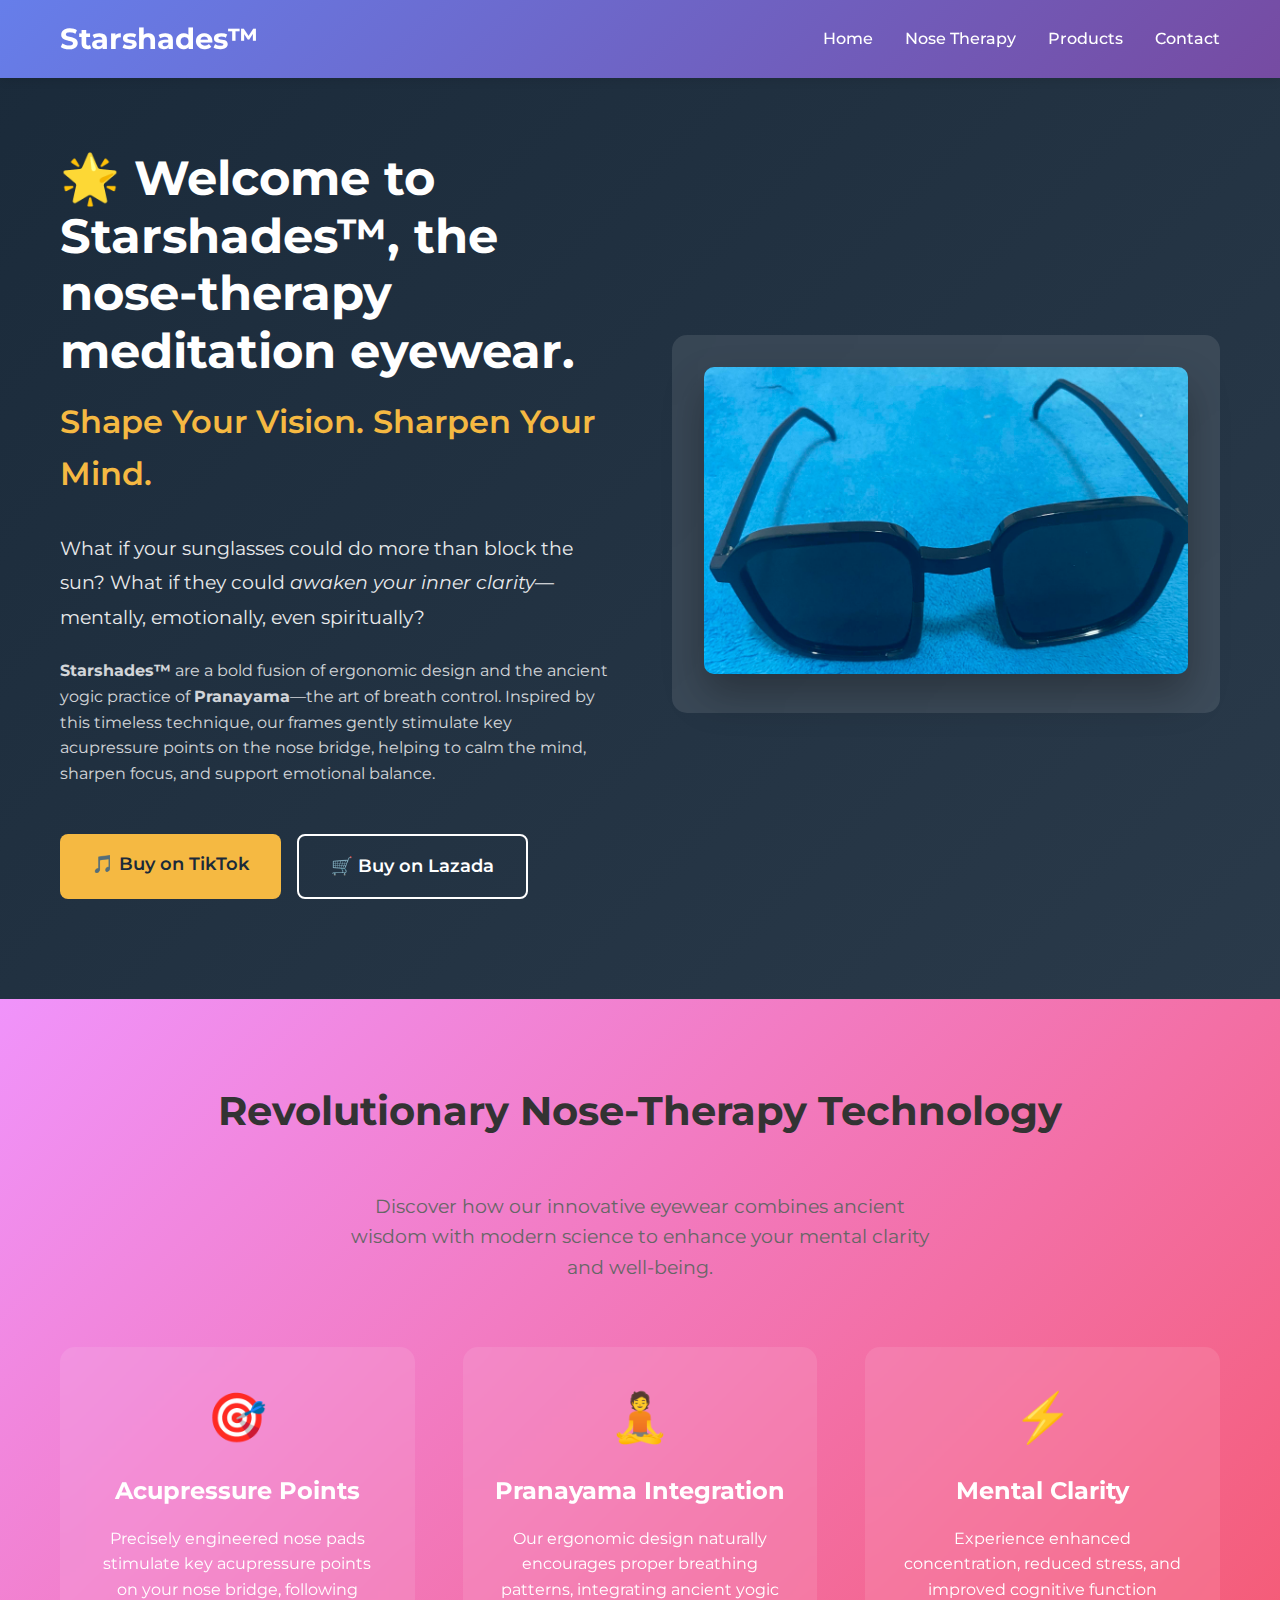
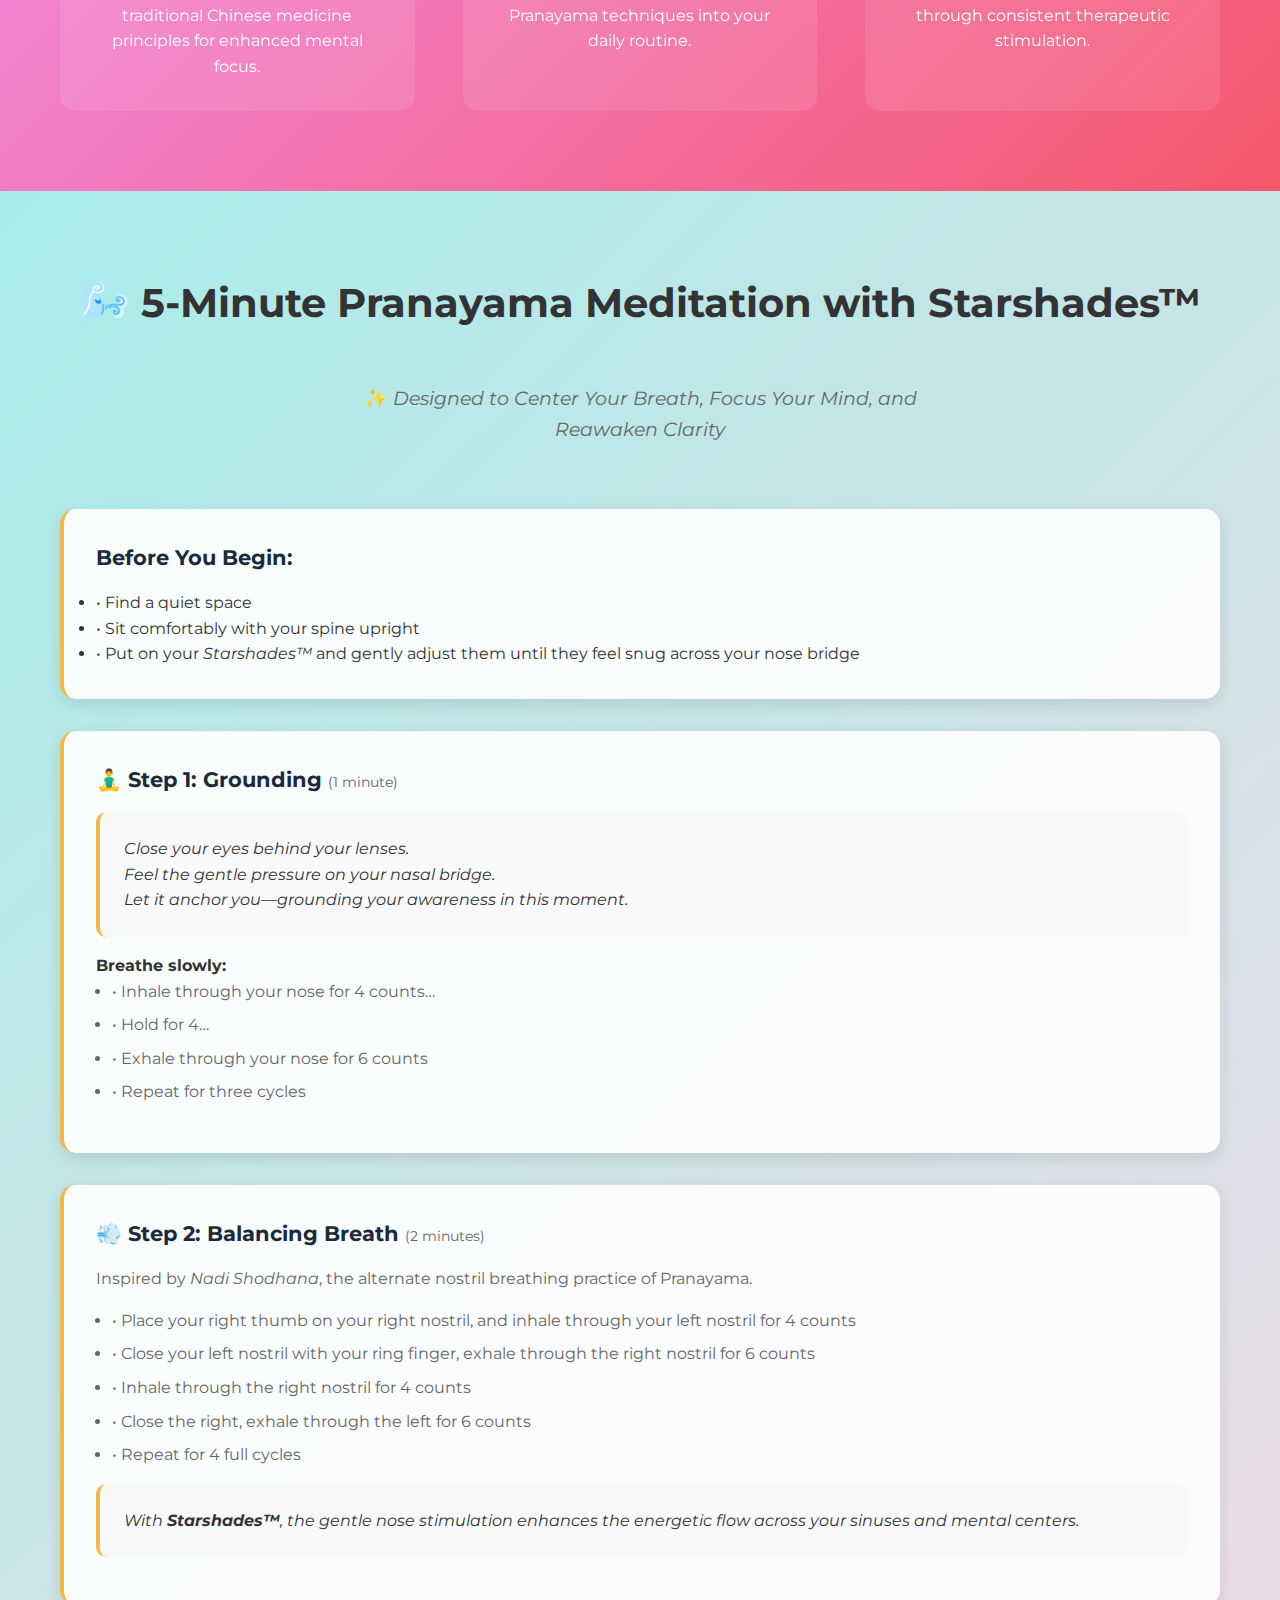
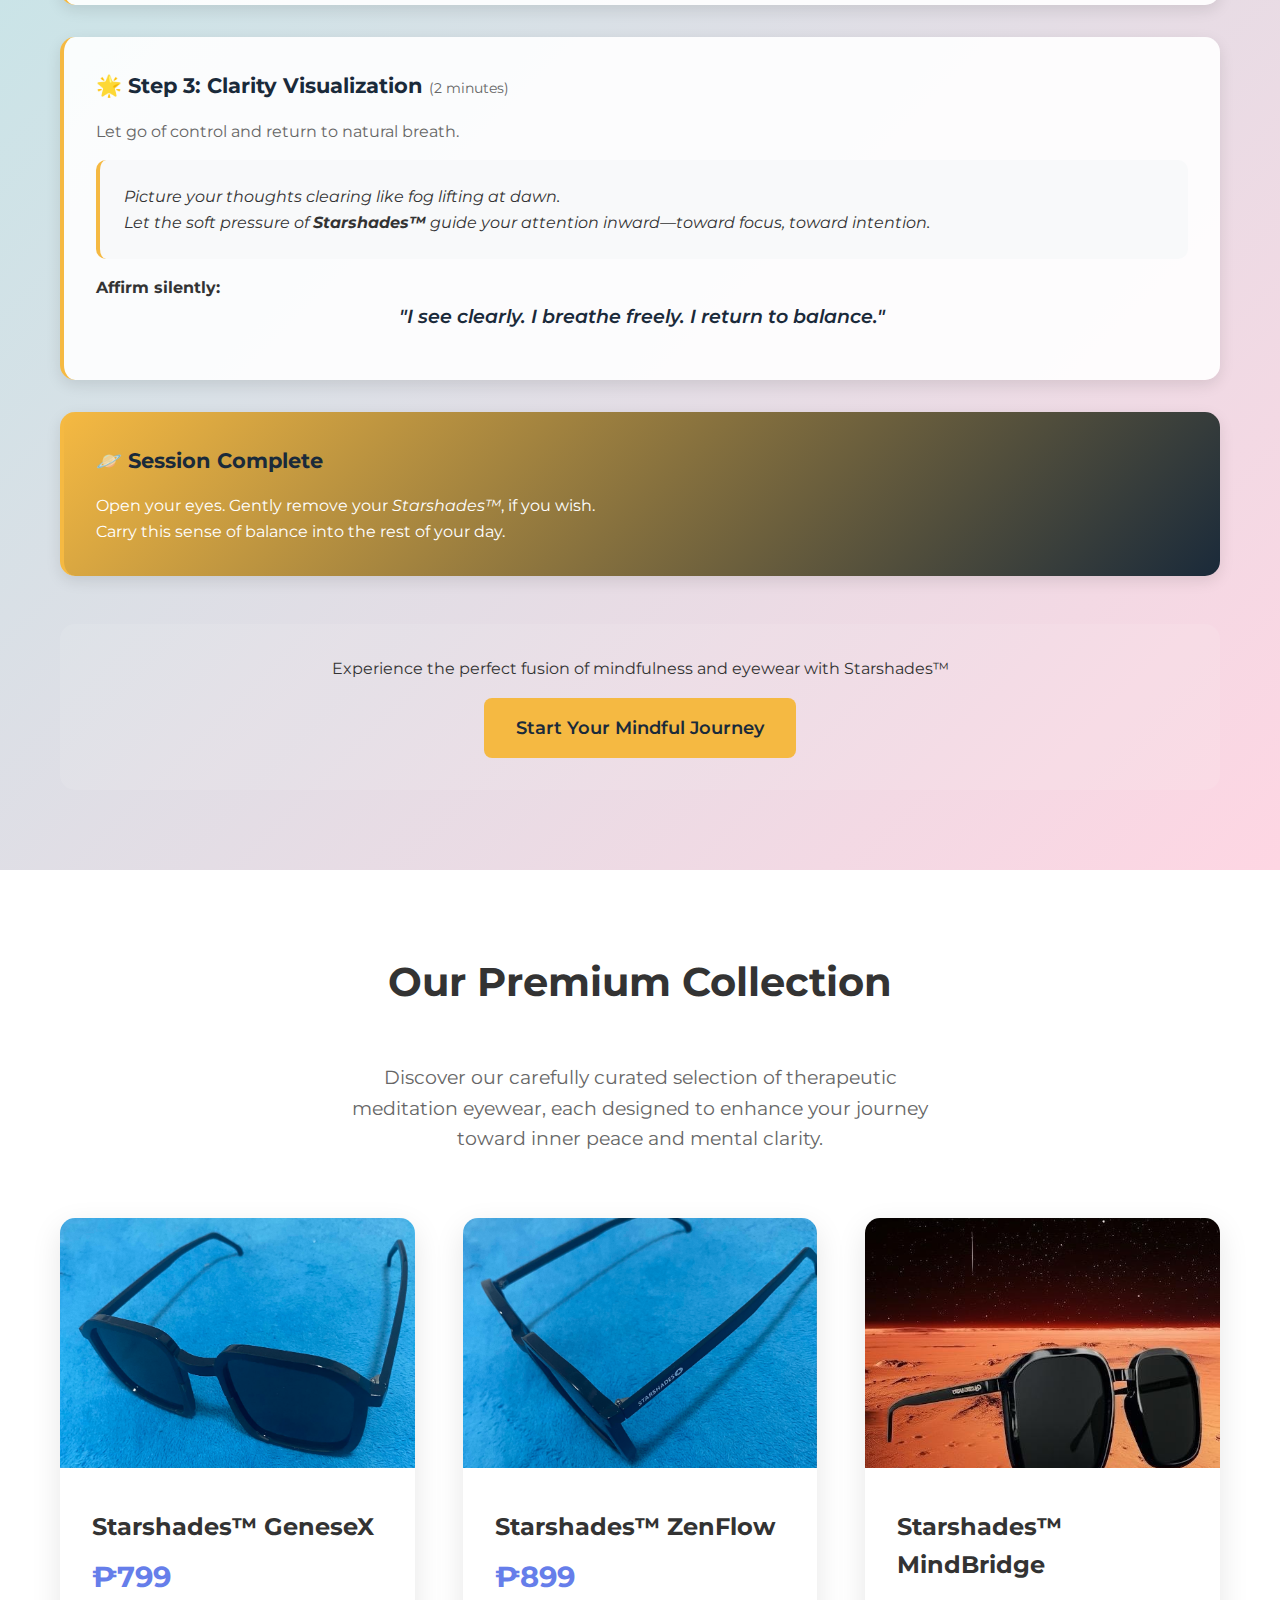
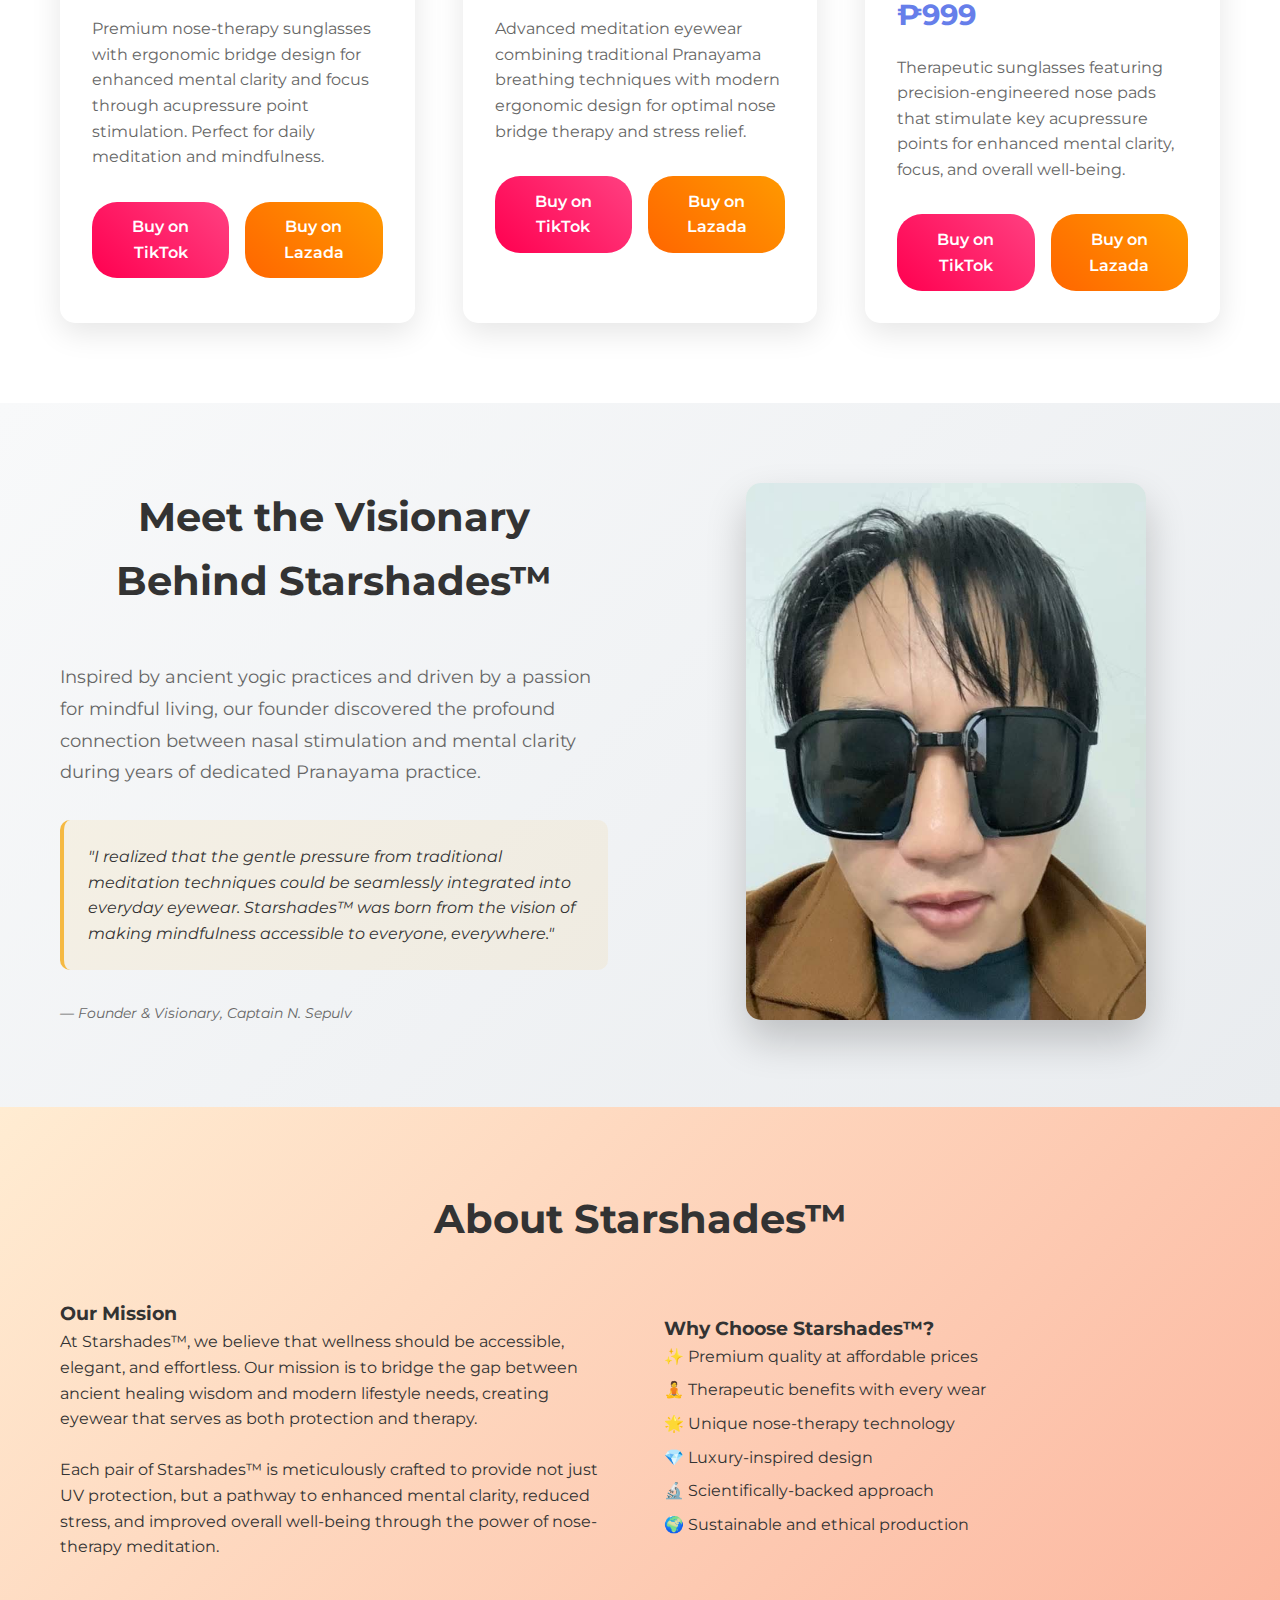
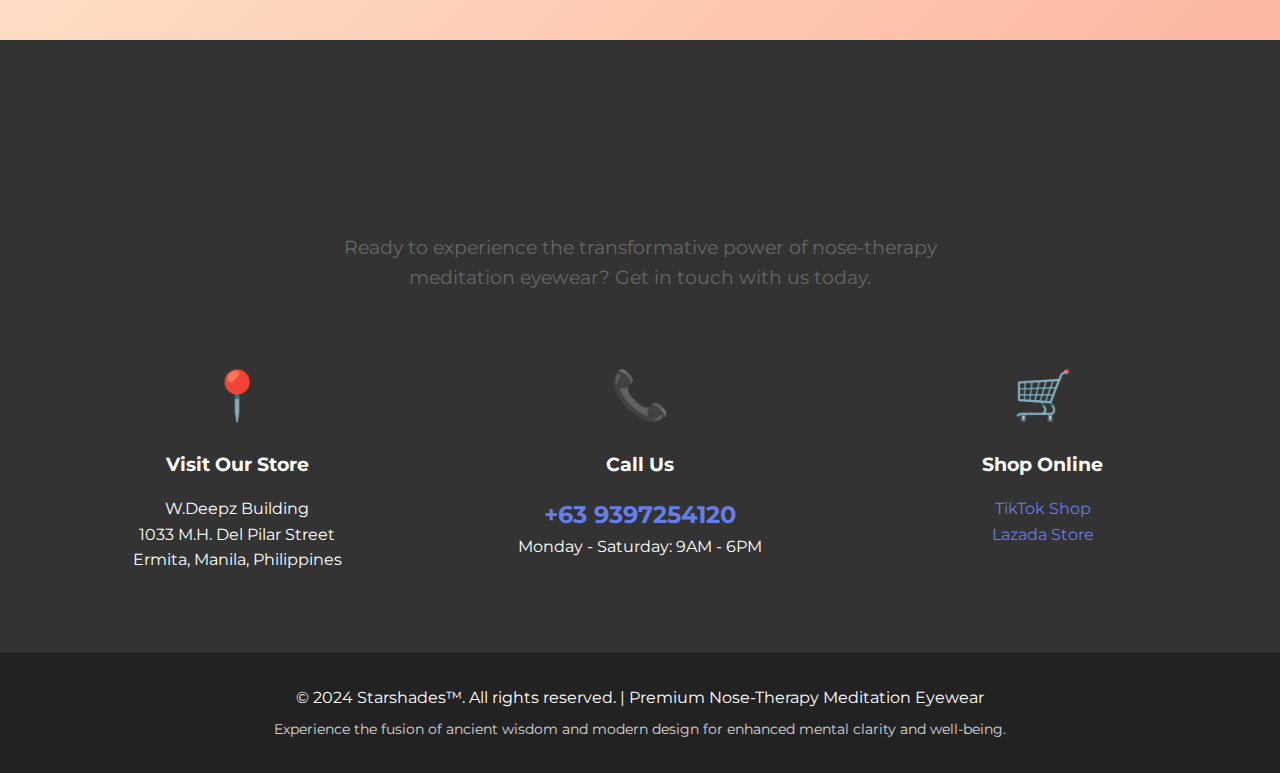
<file: index.html>
<!DOCTYPE html>
<html lang="en">
<head>
    <meta charset="UTF-8">
    <meta name="viewport" content="width=device-width, initial-scale=1.0">
    <title>Starshades™ | Premium Nose-Therapy Meditation Eyewear</title>
    <meta name="description" content="Starshades™ - Premium nose-therapy meditation eyewear combining ergonomic design with ancient yogic Pranayama practices for mental clarity and focus.">
    <link rel="preconnect" href="https://fonts.googleapis.com">
    <link rel="preconnect" href="https://fonts.gstatic.com" crossorigin>
    <link href="https://fonts.googleapis.com/css2?family=Montserrat:wght@400;500;600;700&family=Open+Sans:wght@400;500;600&display=swap" rel="stylesheet">
    <link rel="stylesheet" href="https://cdnjs.cloudflare.com/ajax/libs/font-awesome/6.0.0-beta3/css/all.min.css">
    <style>
        * {
            margin: 0;
            padding: 0;
            box-sizing: border-box;
        }
        
        body {
            font-family: 'Montserrat', sans-serif;
            line-height: 1.6;
            color: #333;
            background: #f8f9fa;
        }
        
        .container {
            max-width: 1200px;
            margin: 0 auto;
            padding: 0 20px;
        }
        
        /* Header */
        header {
            background: linear-gradient(135deg, #667eea 0%, #764ba2 100%);
            color: white;
            padding: 1rem 0;
            position: fixed;
            width: 100%;
            top: 0;
            z-index: 1000;
            box-shadow: 0 2px 10px rgba(0,0,0,0.1);
        }
        
        .header-content {
            display: flex;
            justify-content: space-between;
            align-items: center;
        }
        
        .logo {
            font-size: 1.8rem;
            font-weight: 700;
            text-decoration: none;
            color: white;
        }
        
        nav ul {
            display: flex;
            list-style: none;
            gap: 2rem;
        }
        
        nav a {
            color: white;
            text-decoration: none;
            font-weight: 500;
            transition: opacity 0.3s;
        }
        
        nav a:hover {
            opacity: 0.8;
        }
        
        /* Hero Section */
        .hero {
            background: linear-gradient(135deg, #1a2a3a 0%, #2a3a4a 100%);
            color: white;
            padding: 150px 0 100px;
            min-height: 100vh;
            display: flex;
            align-items: center;
        }
        
        .hero-grid {
            display: grid;
            grid-template-columns: 1fr 1fr;
            gap: 4rem;
            align-items: center;
        }
        
        .hero-content {
            text-align: left;
        }
        
        .hero h1 {
            font-size: 3rem;
            margin-bottom: 1rem;
            font-weight: 700;
            line-height: 1.2;
        }
        
        .hero-tagline {
            font-size: 2rem;
            margin-bottom: 2rem;
            color: #f5b942;
            font-weight: 600;
        }
        
        .hero-description {
            font-size: 1.2rem;
            margin-bottom: 1.5rem;
            line-height: 1.8;
            opacity: 0.9;
        }
        
        .hero-subdescription {
            font-size: 1rem;
            margin-bottom: 3rem;
            line-height: 1.6;
            opacity: 0.8;
        }
        
        .hero-buttons {
            display: flex;
            gap: 1rem;
            flex-wrap: wrap;
        }
        
        .cta-button {
            padding: 1rem 2rem;
            text-decoration: none;
            border-radius: 8px;
            font-weight: 600;
            font-size: 1.1rem;
            transition: all 0.3s;
            display: inline-block;
        }
        
        .cta-button.primary {
            background: #f5b942;
            color: #1a2a3a;
        }
        
        .cta-button.primary:hover {
            background: white;
            color: #1a2a3a;
        }
        
        .cta-button.secondary {
            background: transparent;
            color: white;
            border: 2px solid white;
        }
        
        .cta-button.secondary:hover {
            background: white;
            color: #1a2a3a;
        }
        
        .hero-image {
            text-align: center;
        }
        
        .product-showcase {
            background: rgba(255,255,255,0.1);
            padding: 2rem;
            border-radius: 15px;
            backdrop-filter: blur(10px);
        }
        
        .product-showcase img {
            width: 100%;
            height: auto;
            border-radius: 10px;
            box-shadow: 0 20px 40px rgba(0,0,0,0.3);
        }
        
        /* Sections */
        section {
            padding: 80px 0;
        }
        
        .section-title {
            text-align: center;
            font-size: 2.5rem;
            margin-bottom: 3rem;
            color: #333;
            font-weight: 700;
        }
        
        .section-subtitle {
            text-align: center;
            font-size: 1.2rem;
            margin-bottom: 4rem;
            color: #666;
            max-width: 600px;
            margin-left: auto;
            margin-right: auto;
        }
        
        /* Nose Therapy Section */
        .nose-therapy {
            background: linear-gradient(135deg, #f093fb 0%, #f5576c 100%);
            color: white;
        }
        
        .therapy-grid {
            display: grid;
            grid-template-columns: repeat(auto-fit, minmax(300px, 1fr));
            gap: 3rem;
            margin-top: 3rem;
        }
        
        .therapy-card {
            background: rgba(255,255,255,0.1);
            padding: 2rem;
            border-radius: 15px;
            backdrop-filter: blur(10px);
            text-align: center;
        }
        
        .therapy-icon {
            font-size: 3rem;
            margin-bottom: 1rem;
        }
        
        .therapy-card h3 {
            font-size: 1.5rem;
            margin-bottom: 1rem;
        }
        
        /* Meditation Section */
        .meditation {
            background: linear-gradient(135deg, #a8edea 0%, #fed6e3 100%);
            color: #333;
        }
        
        .meditation-content {
            display: grid;
            grid-template-columns: repeat(auto-fit, minmax(300px, 1fr));
            gap: 3rem;
            align-items: center;
        }
        
        .meditation-text {
            font-size: 1.1rem;
            line-height: 1.8;
        }
        
        .meditation-benefits {
            list-style: none;
            padding: 0;
        }
        
        .meditation-benefits li {
            padding: 0.5rem 0;
            display: flex;
            align-items: center;
            gap: 1rem;
        }
        
        .meditation-benefits li::before {
            content: "🧘";
            font-size: 1.2rem;
        }
        
        /* Products Section */
        .products {
            background: white;
        }
        
        .products-grid {
            display: grid;
            grid-template-columns: repeat(auto-fit, minmax(350px, 1fr));
            gap: 3rem;
            margin-top: 3rem;
        }
        
        .product-card {
            background: white;
            border-radius: 15px;
            overflow: hidden;
            box-shadow: 0 10px 30px rgba(0,0,0,0.1);
            transition: transform 0.3s;
        }
        
        .product-card:hover {
            transform: translateY(-5px);
        }
        
        .product-image {
            width: 100%;
            height: 250px;
            object-fit: cover;
        }
        
        .product-info {
            padding: 2rem;
        }
        
        .product-name {
            font-size: 1.5rem;
            font-weight: 700;
            margin-bottom: 0.5rem;
            color: #333;
        }
        
        .product-price {
            font-size: 1.8rem;
            font-weight: 700;
            color: #667eea;
            margin-bottom: 1rem;
        }
        
        .product-description {
            color: #666;
            margin-bottom: 2rem;
            line-height: 1.6;
        }
        
        .product-buttons {
            display: flex;
            gap: 1rem;
            flex-wrap: wrap;
        }
        
        .buy-button {
            flex: 1;
            padding: 0.8rem 1.5rem;
            text-decoration: none;
            border-radius: 25px;
            font-weight: 600;
            text-align: center;
            transition: all 0.3s;
            min-width: 120px;
        }
        
        .tiktok-btn {
            background: linear-gradient(45deg, #ff0050, #ff4081);
            color: white;
        }
        
        .lazada-btn {
            background: linear-gradient(45deg, #ff6600, #ff9900);
            color: white;
        }
        
        .buy-button:hover {
            transform: translateY(-2px);
            box-shadow: 0 5px 15px rgba(0,0,0,0.2);
        }
        
        /* Meditation Cards */
        .meditation-card {
            background: rgba(255,255,255,0.9);
            padding: 2rem;
            margin-bottom: 2rem;
            border-radius: 15px;
            box-shadow: 0 5px 15px rgba(0,0,0,0.1);
            border-left: 4px solid #f5b942;
        }
        
        .meditation-card h3 {
            color: #1a2a3a;
            margin-bottom: 1rem;
            font-size: 1.3rem;
        }
        
        .meditation-card .time {
            font-size: 0.9rem;
            color: #666;
            font-weight: normal;
        }
        
        .meditation-quote {
            background: #f8f9fa;
            padding: 1.5rem;
            border-radius: 10px;
            border-left: 4px solid #f5b942;
            margin: 1rem 0;
            font-style: italic;
        }
        
        .meditation-description {
            color: #666;
            margin-bottom: 1rem;
        }
        
        .meditation-instructions {
            margin: 1rem 0;
        }
        
        .meditation-instructions ul {
            padding-left: 1rem;
        }
        
        .meditation-instructions li {
            margin-bottom: 0.5rem;
            color: #666;
        }
        
        .affirmation {
            text-align: center;
            font-size: 1.2rem;
            font-style: italic;
            color: #1a2a3a;
            font-weight: 600;
        }
        
        .meditation-card.completion {
            background: linear-gradient(135deg, #f5b942 0%, #1a2a3a 100%);
            color: white;
        }
        
        .meditation-cta {
            text-align: center;
            margin-top: 3rem;
            padding: 2rem;
            background: rgba(255,255,255,0.1);
            border-radius: 15px;
        }
        
        .meditation-cta p {
            margin-bottom: 1rem;
            color: #333;
        }
        
        /* Founder Section */
        .founder {
            background: linear-gradient(135deg, #f8f9fa 0%, #e9ecef 100%);
            padding: 80px 0;
        }
        
        .founder-content {
            display: grid;
            grid-template-columns: 1fr 1fr;
            gap: 4rem;
            align-items: center;
        }
        
        .founder-text {
            text-align: left;
        }
        
        .founder-description {
            font-size: 1.1rem;
            color: #666;
            margin-bottom: 2rem;
            line-height: 1.8;
        }
        
        .founder-quote {
            font-size: 1rem;
            color: #333;
            font-style: italic;
            margin: 2rem 0;
            padding: 1.5rem;
            background: rgba(245, 185, 66, 0.1);
            border-left: 4px solid #f5b942;
            border-radius: 10px;
        }
        
        .founder-attribution {
            font-size: 0.9rem;
            color: #666;
            font-style: italic;
        }
        
        .founder-image {
            text-align: center;
        }
        
        .founder-photo {
            position: relative;
            display: inline-block;
        }
        
        .founder-photo img {
            width: 100%;
            max-width: 400px;
            height: auto;
            border-radius: 15px;
            box-shadow: 0 20px 40px rgba(0,0,0,0.2);
        }
        
        /* About Section */
        .about {
            background: linear-gradient(135deg, #ffecd2 0%, #fcb69f 100%);
        }
        
        .about-content {
            display: grid;
            grid-template-columns: repeat(auto-fit, minmax(300px, 1fr));
            gap: 3rem;
            align-items: center;
        }
        
        /* Contact Section */
        .contact {
            background: #333;
            color: white;
        }
        
        .contact-info {
            display: grid;
            grid-template-columns: repeat(auto-fit, minmax(250px, 1fr));
            gap: 3rem;
            margin-top: 3rem;
        }
        
        .contact-item {
            text-align: center;
        }
        
        .contact-icon {
            font-size: 3rem;
            margin-bottom: 1rem;
            color: #667eea;
        }
        
        .contact-item h3 {
            margin-bottom: 1rem;
        }
        
        .phone-number {
            font-size: 1.5rem;
            font-weight: 700;
            color: #667eea;
        }
        
        /* Footer */
        footer {
            background: #222;
            color: white;
            padding: 2rem 0;
            text-align: center;
        }
        
        /* Responsive */
        @media (max-width: 768px) {
            .hero-grid {
                grid-template-columns: 1fr;
                gap: 2rem;
                text-align: center;
            }
            
            .hero h1 {
                font-size: 2.5rem;
            }
            
            .hero-tagline {
                font-size: 1.5rem;
            }
            
            .hero-description {
                font-size: 1rem;
            }
            
            .hero-content {
                text-align: center;
            }
            
            .section-title {
                font-size: 2rem;
            }
            
            nav ul {
                flex-direction: column;
                gap: 1rem;
            }
            
            .header-content {
                flex-direction: column;
                gap: 1rem;
            }
            
            .product-buttons {
                flex-direction: column;
            }
            
            .buy-button {
                flex: none;
            }
            
            .hero-buttons {
                flex-direction: column;
                align-items: center;
            }
            
            .founder-content {
                grid-template-columns: 1fr;
                gap: 2rem;
                text-align: center;
            }
            
            .founder-text {
                text-align: center;
            }
            
            .meditation-card {
                padding: 1.5rem;
            }
            
            .products-grid {
                grid-template-columns: 1fr;
            }
        }
    </style>
</head>
<body>
    <!-- Header -->
    <header>
        <div class="container">
            <div class="header-content">
                <a href="#" class="logo">Starshades™</a>
                <nav>
                    <ul>
                        <li><a href="#home">Home</a></li>
                        <li><a href="#therapy">Nose Therapy</a></li>
                        <li><a href="#products">Products</a></li>
                        <li><a href="#contact">Contact</a></li>
                    </ul>
                </nav>
            </div>
        </div>
    </header>

    <!-- Hero Section -->
    <section id="home" class="hero">
        <div class="container">
            <div class="hero-grid">
                <div class="hero-content">
                    <h1>🌟 Welcome to Starshades™, the nose-therapy meditation eyewear.</h1>
                    <h2 class="hero-tagline">Shape Your Vision. Sharpen Your Mind.</h2>
                    <p class="hero-description">
                        What if your sunglasses could do more than block the sun? What if they could <em>awaken your inner clarity</em>—mentally, emotionally, even spiritually?
                    </p>
                    <p class="hero-subdescription">
                        <strong>Starshades™</strong> are a bold fusion of ergonomic design and the ancient yogic practice of <strong>Pranayama</strong>—the art of breath control. Inspired by this timeless technique, our frames gently stimulate key acupressure points on the nose bridge, helping to calm the mind, sharpen focus, and support emotional balance.
                    </p>
                    <div class="hero-buttons">
                        <a href="https://vt.tiktok.com/ZSBDntgvV/" target="_blank" class="cta-button primary">🎵 Buy on TikTok</a>
                        <a href="https://s.lazada.com.ph/s.tYXjD" target="_blank" class="cta-button secondary">🛒 Buy on Lazada</a>
                    </div>
                </div>
                <div class="hero-image">
                    <div class="product-showcase">
                        <img src="assets/products/front.jpg" alt="Starshades™ Nose-Therapy Sunglasses showcase" />
                    </div>
                </div>
            </div>
        </div>
    </section>

    <!-- Nose Therapy Section -->
    <section id="therapy" class="nose-therapy">
        <div class="container">
            <h2 class="section-title">Revolutionary Nose-Therapy Technology</h2>
            <p class="section-subtitle">
                Discover how our innovative eyewear combines ancient wisdom with modern science 
                to enhance your mental clarity and well-being.
            </p>
            
            <div class="therapy-grid">
                <div class="therapy-card">
                    <div class="therapy-icon">🎯</div>
                    <h3>Acupressure Points</h3>
                    <p>Precisely engineered nose pads stimulate key acupressure points on your nose bridge, following traditional Chinese medicine principles for enhanced mental focus.</p>
                </div>
                
                <div class="therapy-card">
                    <div class="therapy-icon">🧘</div>
                    <h3>Pranayama Integration</h3>
                    <p>Our ergonomic design naturally encourages proper breathing patterns, integrating ancient yogic Pranayama techniques into your daily routine.</p>
                </div>
                
                <div class="therapy-card">
                    <div class="therapy-icon">⚡</div>
                    <h3>Mental Clarity</h3>
                    <p>Experience enhanced concentration, reduced stress, and improved cognitive function through consistent therapeutic stimulation.</p>
                </div>
            </div>
        </div>
    </section>

    <!-- Meditation Section -->
    <section class="meditation">
        <div class="container">
            <h2 class="section-title">🌬️ 5-Minute Pranayama Meditation with Starshades™</h2>
            <p class="section-subtitle">✨ <em>Designed to Center Your Breath, Focus Your Mind, and Reawaken Clarity</em></p>
            
            <!-- Before You Begin -->
            <div class="meditation-card">
                <h3>Before You Begin:</h3>
                <ul>
                    <li>• Find a quiet space</li>
                    <li>• Sit comfortably with your spine upright</li>
                    <li>• Put on your <em>Starshades™</em> and gently adjust them until they feel snug across your nose bridge</li>
                </ul>
            </div>

            <!-- Step 1: Grounding -->
            <div class="meditation-card">
                <h3>🧘‍♂️ Step 1: Grounding <span class="time">(1 minute)</span></h3>
                <div class="meditation-quote">
                    <p><em>
                        Close your eyes behind your lenses.<br/>
                        Feel the gentle pressure on your nasal bridge.<br/>
                        Let it anchor you—grounding your awareness in this moment.
                    </em></p>
                </div>
                <div class="meditation-instructions">
                    <p><strong>Breathe slowly:</strong></p>
                    <ul>
                        <li>• Inhale through your nose for 4 counts…</li>
                        <li>• Hold for 4…</li>
                        <li>• Exhale through your nose for 6 counts</li>
                        <li>• Repeat for three cycles</li>
                    </ul>
                </div>
            </div>

            <!-- Step 2: Balancing Breath -->
            <div class="meditation-card">
                <h3>💨 Step 2: Balancing Breath <span class="time">(2 minutes)</span></h3>
                <p class="meditation-description">Inspired by <em>Nadi Shodhana</em>, the alternate nostril breathing practice of Pranayama.</p>
                <div class="meditation-instructions">
                    <ul>
                        <li>• Place your right thumb on your right nostril, and inhale through your left nostril for 4 counts</li>
                        <li>• Close your left nostril with your ring finger, exhale through the right nostril for 6 counts</li>
                        <li>• Inhale through the right nostril for 4 counts</li>
                        <li>• Close the right, exhale through the left for 6 counts</li>
                        <li>• Repeat for 4 full cycles</li>
                    </ul>
                </div>
                <div class="meditation-quote">
                    <p><em>
                        With <strong>Starshades™</strong>, the gentle nose stimulation enhances the energetic flow across your sinuses and mental centers.
                    </em></p>
                </div>
            </div>

            <!-- Step 3: Clarity Visualization -->
            <div class="meditation-card">
                <h3>🌟 Step 3: Clarity Visualization <span class="time">(2 minutes)</span></h3>
                <p class="meditation-description">Let go of control and return to natural breath.</p>
                <div class="meditation-quote">
                    <p><em>
                        Picture your thoughts clearing like fog lifting at dawn.<br/>
                        Let the soft pressure of <strong>Starshades™</strong> guide your attention inward—toward focus, toward intention.
                    </em></p>
                </div>
                <div class="meditation-instructions">
                    <p><strong>Affirm silently:</strong></p>
                    <p class="affirmation">"I see clearly. I breathe freely. I return to balance."</p>
                </div>
            </div>

            <!-- Session Complete -->
            <div class="meditation-card completion">
                <h3>🪐 Session Complete</h3>
                <p>
                    Open your eyes. Gently remove your <em>Starshades™</em>, if you wish.<br/>
                    Carry this sense of balance into the rest of your day.
                </p>
            </div>

            <div class="meditation-cta">
                <p>Experience the perfect fusion of mindfulness and eyewear with Starshades™</p>
                <a href="#products" class="cta-button primary">Start Your Mindful Journey</a>
            </div>
        </div>
    </section>

    <!-- Products Section -->
    <section id="products" class="products">
        <div class="container">
            <h2 class="section-title">Our Premium Collection</h2>
            <p class="section-subtitle">
                Discover our carefully curated selection of therapeutic meditation eyewear, 
                each designed to enhance your journey toward inner peace and mental clarity.
            </p>
            
            <div class="products-grid">
                <div class="product-card">
                    <img src="assets/products/angled.jpg" alt="Starshades™ GeneseX" class="product-image">
                    <div class="product-info">
                        <h3 class="product-name">Starshades™ GeneseX</h3>
                        <p class="product-price">₱799</p>
                        <p class="product-description">
                            Premium nose-therapy sunglasses with ergonomic bridge design for enhanced mental clarity 
                            and focus through acupressure point stimulation. Perfect for daily meditation and mindfulness.
                        </p>
                        <div class="product-buttons">
                            <a href="https://vt.tiktok.com/ZSBDntgvV/" target="_blank" class="buy-button tiktok-btn">Buy on TikTok</a>
                            <a href="https://s.lazada.com.ph/s.tYXjD" target="_blank" class="buy-button lazada-btn">Buy on Lazada</a>
                        </div>
                    </div>
                </div>
                
                <div class="product-card">
                    <img src="assets/products/left side.jpg" alt="Starshades™ ZenFlow" class="product-image">
                    <div class="product-info">
                        <h3 class="product-name">Starshades™ ZenFlow</h3>
                        <p class="product-price">₱899</p>
                        <p class="product-description">
                            Advanced meditation eyewear combining traditional Pranayama breathing techniques with modern 
                            ergonomic design for optimal nose bridge therapy and stress relief.
                        </p>
                        <div class="product-buttons">
                            <a href="https://vt.tiktok.com/ZSBDntgvV/" target="_blank" class="buy-button tiktok-btn">Buy on TikTok</a>
                            <a href="https://s.lazada.com.ph/s.tYXjD" target="_blank" class="buy-button lazada-btn">Buy on Lazada</a>
                        </div>
                    </div>
                </div>
                
                <div class="product-card">
                    <img src="assets/products/mars main.jpg" alt="Starshades™ MindBridge" class="product-image">
                    <div class="product-info">
                        <h3 class="product-name">Starshades™ MindBridge</h3>
                        <p class="product-price">₱999</p>
                        <p class="product-description">
                            Therapeutic sunglasses featuring precision-engineered nose pads that stimulate key acupressure 
                            points for enhanced mental clarity, focus, and overall well-being.
                        </p>
                        <div class="product-buttons">
                            <a href="https://vt.tiktok.com/ZSBDntgvV/" target="_blank" class="buy-button tiktok-btn">Buy on TikTok</a>
                            <a href="https://s.lazada.com.ph/s.tYXjD" target="_blank" class="buy-button lazada-btn">Buy on Lazada</a>
                        </div>
                    </div>
                </div>
            </div>
        </div>
    </section>

    <!-- Founder Section -->
    <section class="founder">
        <div class="container">
            <div class="founder-content">
                <div class="founder-text">
                    <h2 class="section-title">Meet the Visionary Behind Starshades™</h2>
                    <p class="founder-description">
                        Inspired by ancient yogic practices and driven by a passion for mindful living, 
                        our founder discovered the profound connection between nasal stimulation and mental clarity 
                        during years of dedicated Pranayama practice.
                    </p>
                    <blockquote class="founder-quote">
                        "I realized that the gentle pressure from traditional meditation techniques could be 
                        seamlessly integrated into everyday eyewear. Starshades™ was born from the vision of 
                        making mindfulness accessible to everyone, everywhere."
                    </blockquote>
                    <p class="founder-attribution">— Founder & Visionary, Captain N. Sepulv</p>
                </div>
                <div class="founder-image">
                    <div class="founder-photo">
                        <img src="assets/products/my face.jpg" alt="Starshades™ Founder" />
                    </div>
                </div>
            </div>
        </div>
    </section>

    <!-- About Section -->
    <section class="about">
        <div class="container">
            <h2 class="section-title">About Starshades™</h2>
            <div class="about-content">
                <div>
                    <h3>Our Mission</h3>
                    <p>
                        At Starshades™, we believe that wellness should be accessible, elegant, and effortless. 
                        Our mission is to bridge the gap between ancient healing wisdom and modern lifestyle needs, 
                        creating eyewear that serves as both protection and therapy.
                    </p>
                    <br>
                    <p>
                        Each pair of Starshades™ is meticulously crafted to provide not just UV protection, 
                        but a pathway to enhanced mental clarity, reduced stress, and improved overall well-being 
                        through the power of nose-therapy meditation.
                    </p>
                </div>
                
                <div>
                    <h3>Why Choose Starshades™?</h3>
                    <ul style="list-style: none; padding: 0;">
                        <li style="margin-bottom: 0.5rem;">✨ Premium quality at affordable prices</li>
                        <li style="margin-bottom: 0.5rem;">🧘 Therapeutic benefits with every wear</li>
                        <li style="margin-bottom: 0.5rem;">🌟 Unique nose-therapy technology</li>
                        <li style="margin-bottom: 0.5rem;">💎 Luxury-inspired design</li>
                        <li style="margin-bottom: 0.5rem;">🔬 Scientifically-backed approach</li>
                        <li style="margin-bottom: 0.5rem;">🌍 Sustainable and ethical production</li>
                    </ul>
                </div>
            </div>
        </div>
    </section>

    <!-- Contact Section -->
    <section id="contact" class="contact">
        <div class="container">
            <h2 class="section-title">Contact Us</h2>
            <p class="section-subtitle">
                Ready to experience the transformative power of nose-therapy meditation eyewear? 
                Get in touch with us today.
            </p>
            
            <div class="contact-info">
                <div class="contact-item">
                    <div class="contact-icon">📍</div>
                    <h3>Visit Our Store</h3>
                    <p>
                        W.Deepz Building<br>
                        1033 M.H. Del Pilar Street<br>
                        Ermita, Manila, Philippines
                    </p>
                </div>
                
                <div class="contact-item">
                    <div class="contact-icon">📞</div>
                    <h3>Call Us</h3>
                    <p class="phone-number">+63 9397254120</p>
                    <p>Monday - Saturday: 9AM - 6PM</p>
                </div>
                
                <div class="contact-item">
                    <div class="contact-icon">🛒</div>
                    <h3>Shop Online</h3>
                    <p>
                        <a href="https://vt.tiktok.com/ZSBDntgvV/" target="_blank" style="color: #667eea; text-decoration: none;">TikTok Shop</a><br>
                        <a href="https://s.lazada.com.ph/s.tYXjD" target="_blank" style="color: #667eea; text-decoration: none;">Lazada Store</a>
                    </p>
                </div>
            </div>
        </div>
    </section>

    <!-- Footer -->
    <footer>
        <div class="container">
            <p>&copy; 2024 Starshades™. All rights reserved. | Premium Nose-Therapy Meditation Eyewear</p>
            <p style="margin-top: 0.5rem; font-size: 0.9rem; opacity: 0.8;">
                Experience the fusion of ancient wisdom and modern design for enhanced mental clarity and well-being.
            </p>
        </div>
    </footer>

    <script>
        // Smooth scrolling for navigation links
        document.querySelectorAll('a[href^="#"]').forEach(anchor => {
            anchor.addEventListener('click', function (e) {
                e.preventDefault();
                const target = document.querySelector(this.getAttribute('href'));
                if (target) {
                    target.scrollIntoView({
                        behavior: 'smooth',
                        block: 'start'
                    });
                }
            });
        });

        // Add scroll effect to header
        window.addEventListener('scroll', function() {
            const header = document.querySelector('header');
            if (window.scrollY > 100) {
                header.style.background = 'rgba(102, 126, 234, 0.95)';
                header.style.backdropFilter = 'blur(10px)';
            } else {
                header.style.background = 'linear-gradient(135deg, #667eea 0%, #764ba2 100%)';
                header.style.backdropFilter = 'none';
            }
        });
    </script>
</body>
</html>
</file>
